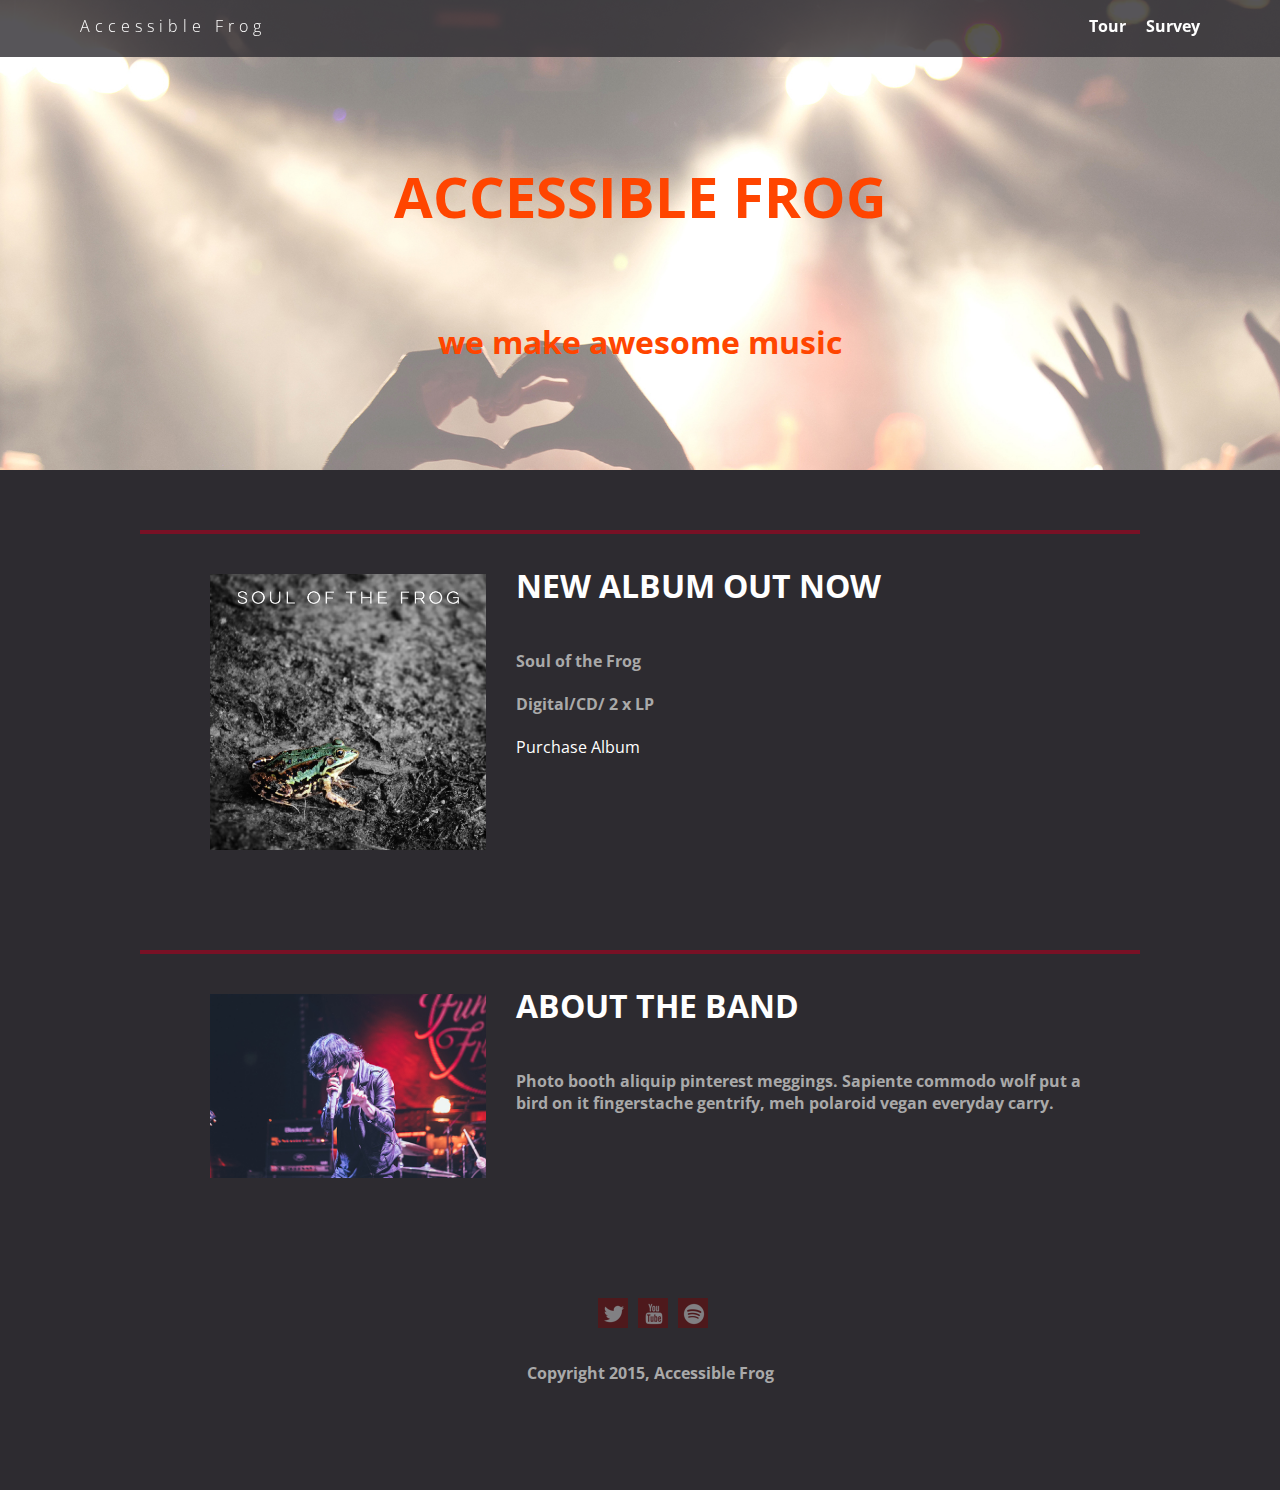
<file: index.html>
<!doctype html>
<html lang="en">
  <head>
      <meta charset="utf-8">
      <link href="css/styles.css" rel="stylesheet" type="text/css" />
      <meta name="viewport" content="width=device-width, initial-scale=1, maximum-scale=1, user-scalable=0"/>
      <link href='https://fonts.googleapis.com/css?family=Open+Sans:400,300,600' rel='stylesheet' type='text/css'>
      <title>Accessible Frog</title>
  </head>

  <body>
    <div class="main-nav">
      <ul class="nav">
        <li class="name"><a href="#">Accessible Frog</a></li>
        <li><a href="tour.html">Tour</a></li>
        <li><a href="survey.html">Survey</a></li>
      </ul>
    </div>

    <header>
        <div class="poster">
            <h1 class="poster-text1">ACCESSIBLE FROG</h1><br>
            <h2 class="poster-text2">we make awesome music</h2>
        </div>
    </header>

    <main>
      <div class="card">
        <div class="flex">
          <img class="photo" src="img/soul_of_the_frog.jpg" alt="Album cover showcasing a frog">
          <div class="information">
            <h4 class="heading">New album out now</h4>
            <h4>Soul of the Frog</h4>
            <h4>Digital/CD/ 2 x LP</h4>
            <a href="#" class="buy">Purchase Album</a>
          </div>
        </div>
      </div>

      <div class="card">
        <div class="flex">
          <img class="photo" src= "img/lead_singer.jpg" alt="Picture of lead singer">
          <div class="information">
            <h4 class="heading">About the band</h4>
            <h4>Photo booth aliquip pinterest meggings. Sapiente commodo wolf put a bird on it fingerstache gentrify, meh polaroid vegan everyday carry.</h4>
          </div>
        </div>
      </div>
    </main>

    <footer>
        <a href="#" class="social twitter"><img src="img/twitter-32.png" width="32" height="32" title="Twitter Link" alt="Twitter Link"></a>
        <a href="#" class="social youtube"><img src="img/youtube-32.png" width="32" height="32" title="YouTube Link" alt="YouTube Link"></a>
        <a href="#" class="social spotify"><img src="img/spotify-32.png" width="32" height="32" title="Spotify Link" alt="Spotify Link"></a>
        <h5 class="copyright">Copyright 2015, Accessible Frog</h5>
    </footer>

  </body>
</html>
</file>
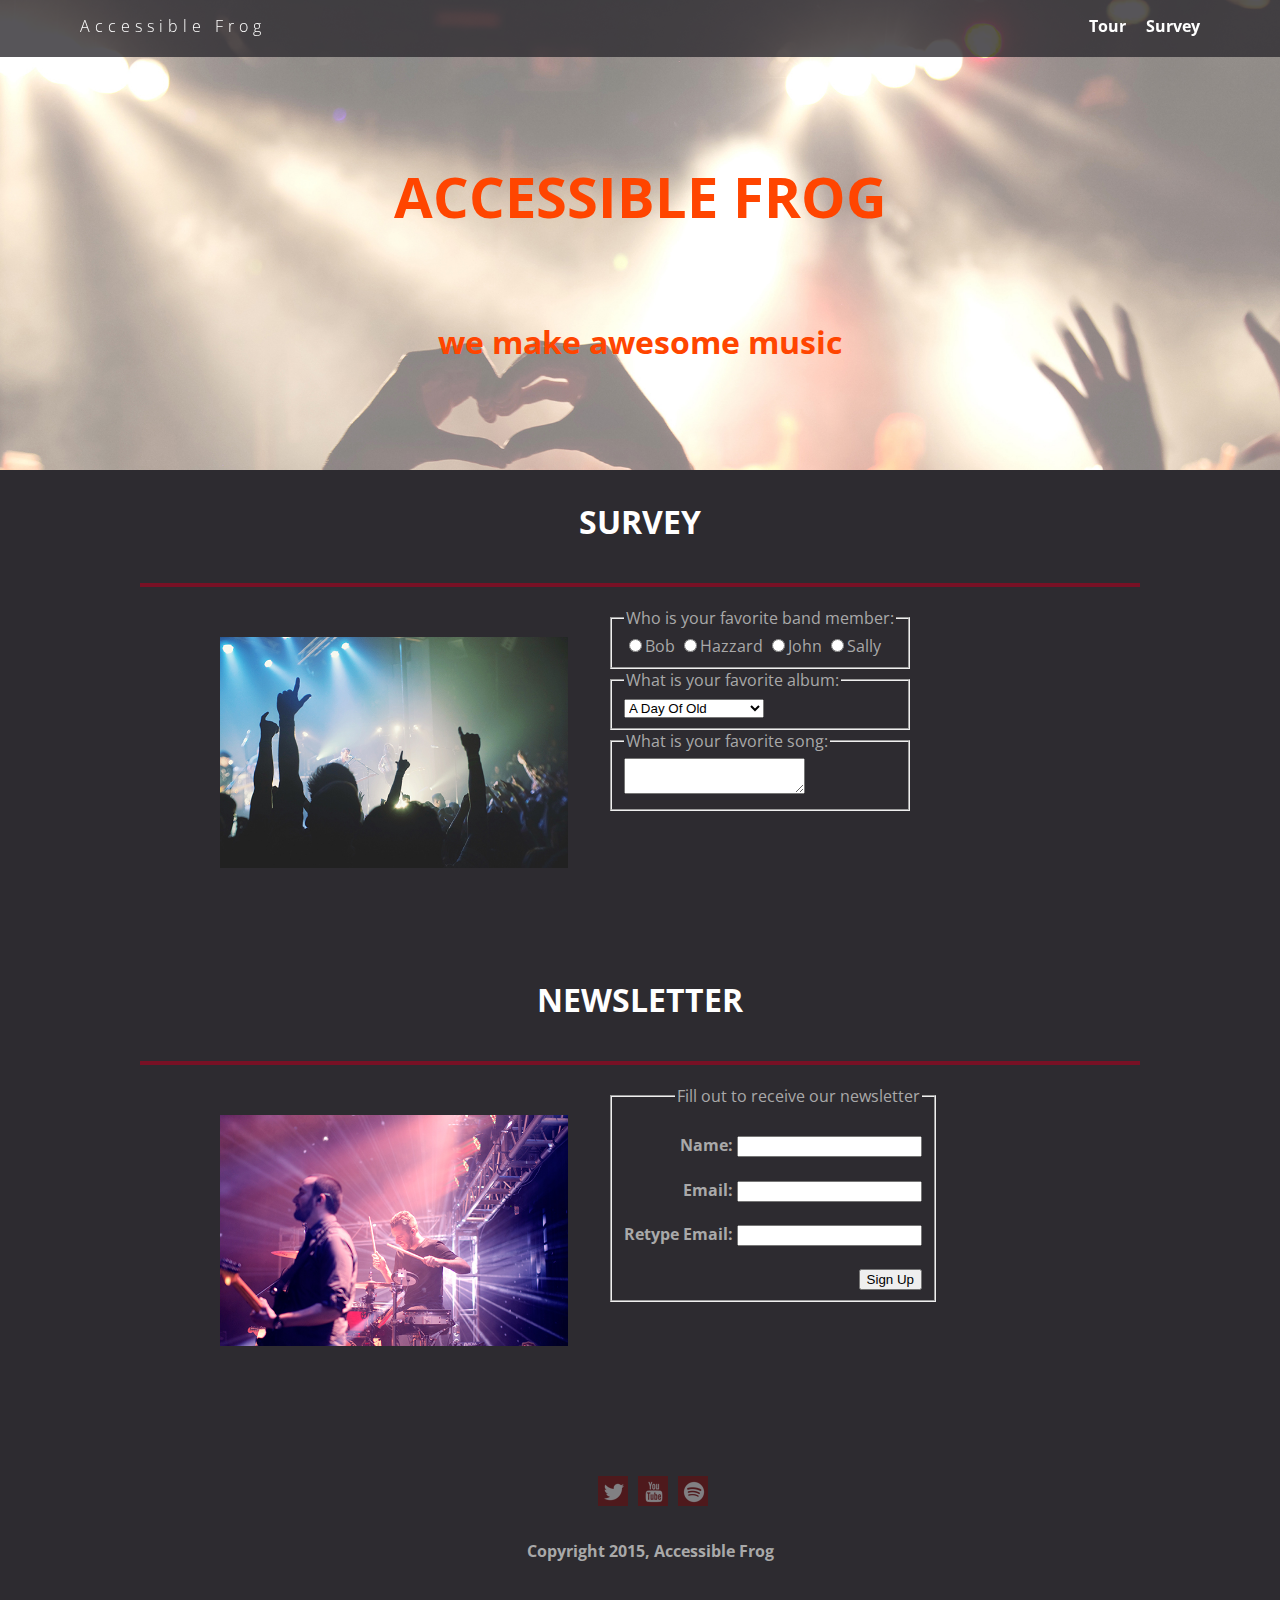
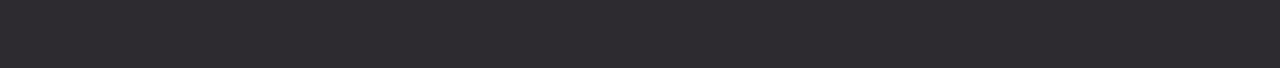
<file: survey.html>
<!doctype html>
<html lang="en">
  <head>
    <meta charset="utf-8">
    <link href="css/styles.css" rel="stylesheet" type="text/css" />
    <link href="css/survey.css" rel="stylesheet" type="text/css" />
    <meta name="viewport" content="width=device-width, initial-scale=1, maximum-scale=1, user-scalable=0"/>
    <link href='https://fonts.googleapis.com/css?family=Open+Sans:400,300,600' rel='stylesheet' type='text/css'>
    <title>Accessible Frog</title>
  </head>

  <body>
    <div class="main-nav">
      <ul class="nav">
        <li class="name"><a href="index.html">Accessible Frog</a></li>
        <li><a href="tour.html">Tour</a></li>
        <li><a href="#">Survey</a></li>
      </ul>
    </div>

    <header>
        <div class="poster">
            <h1 class="poster-text1">ACCESSIBLE FROG</h1><br>
            <h2 class="poster-text2">we make awesome music</h2>
        </div>
    </header>

    <main>
      <h3 class= "heading">Survey</h3>
      <div class="card">
        <div class="flex">
          <img class="photo" src= "img/concert01.jpg" alt= "Picture of fans having a good time">
          <div class="container">
            <form class = "survey">
                <fieldset>
                  <legend>Who is your favorite band member:</legend>
                    <input type="radio" id="bob" name="res" value="Bob"><label for="bob">Bob</label>
                    <input type="radio" id="hazzard" name="res" value="Hazzard"><label for="hazzard">Hazzard</label>
                  <input type="radio" id="john" name="res" value="John"><label for="john">John</label>
                  <input type="radio" id="sally" name="res" value="Sally"><label for="sally">Sally</label>
                </fieldset>

                <fieldset>
                  <legend id="fav-album">What is your favorite album:</legend>
                  <select id="albums" name="select">
                    <option value="1">A Day Of Old</option>
                    <option value="2">Diamond Fireworks</option>
                    <option value="3">Enjoy Your Desire</option>
                    <option value="4">Finding My Shadow</option>
                    <option value="5">Heroic Forever</option>
                    <option value="6">Midnight Fires</option>
                    <option value="7">Music Of My Life</option>
                    <option value="8">Party For An Angel</option>
                    <option value="9">Song For Yesterday</option>
                    <option value="10">Street Of The Rider</option>
                    <option value="11">This Is For You</option>
                  </select>
                </fieldset>
                
                <fieldset>
                  <legend>What is your favorite song:</legend>
                    <label for="text1"></label>
                  <textarea id="text1"></textarea>
                </fieldset>
            </form>
          </div>
        </div>
      </div>
      <h3 class= "heading">Newsletter</h3>
      <div class="card">
        <div class="flex">
          <img class="photo" src= "img/the_band.jpg" alt= "Picture of the band">
            <div class="container">
              <form class="newsletter">
                  <fieldset>
                      <legend>Fill out to receive our newsletter</legend>
                      <h4><label for="name">Name: </label><input id="name" type ="text" name="textfield"></h4>
                      <h4><label for="email">Email: </label><input id="email" type ="email" name="textfield"></h4>
                      <h4><label for="re-email">Retype Email: </label><input id="re-email" type ="email" name="textfield"></h4>
                      <button id="submit" type="submit">Sign Up</button>
                  </fieldset>
              </form>
            </div>
        </div>
      </div>
    </main>

    <footer>
        <a href="#" class="social twitter"><img src="img/twitter-32.png" width="32" height="32" title="Twitter Link" alt="Twitter Link"></a>
        <a href="#" class="social youtube"><img src="img/youtube-32.png" width="32" height="32" title="YouTube Link" alt="YouTube Link"></a>
        <a href="#" class="social spotify"><img src="img/spotify-32.png" width="32" height="32" title="Spotify Link" alt="Spotify Link"></a>
        <h5 class="copyright">Copyright 2015, Accessible Frog</h5>
    </footer>
  </body>
</html>
</file>
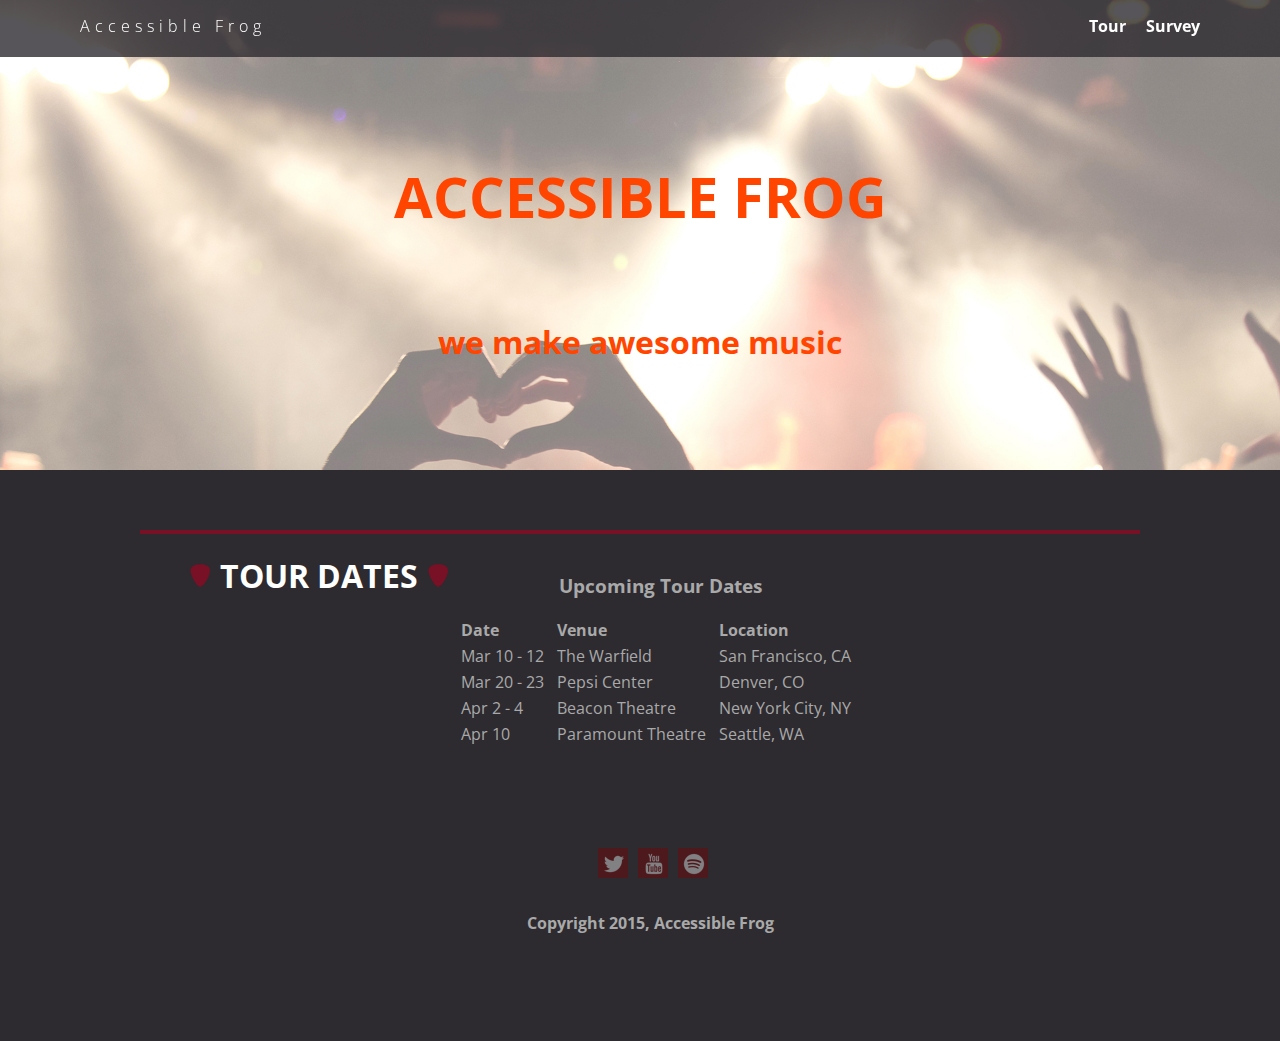
<file: tour.html>
<!doctype html>
<html lang="en">
  <head>
      <meta charset="utf-8">
      <link href="css/styles.css" rel="stylesheet" type="text/css" />
      <link href="css/tour.css" rel="stylesheet" type="text/css" />
      <meta name="viewport" content="width=device-width, initial-scale=1, maximum-scale=1, user-scalable=0"/>
      <link href='https://fonts.googleapis.com/css?family=Open+Sans:400,300,600' rel='stylesheet' type='text/css'>
      <title>Accessible Frog</title>
  </head>

  <body>
    <div class="main-nav">
      <ul class="nav">
        <li class="name"><a href="index.html">Accessible Frog</a></li>
        <li><a href="#">Tour</a></li>
        <li><a href="survey.html">Survey</a></li>
      </ul>
    </div>

    <header>
        <div class="poster">
            <h1 class="poster-text1">ACCESSIBLE FROG</h1><br>
            <h2 class="poster-text2">we make awesome music</h2>
        </div>
    </header>

    <main >
      <div class="card">
        <div class="flex">
        <!-- The following images are decorative for this project. -->
        <!-- Please see the project instructions for information on how to handle these. -->
          <img class="pick" src= "img/guitar_pick.png" alt="">
          <h3 class= "heading">Tour Dates</h3>
          <img class="pick" src= "img/guitar_pick.png" alt="">
            <table>
                <caption><h3>Upcoming Tour Dates</h3></caption>
                <tr>
                    <th scope="col">Date</th>
                    <th scope="col">Venue</th>
                    <th scope="col">Location</th>
                </tr>
                <tr>
                    <td>Mar 10 - 12</td>
                    <td>The Warfield</td>
                    <td>San Francisco, CA</td>
                </tr>
                <tr>
                    <td>Mar 20 - 23</td>
                    <td>Pepsi Center</td>
                    <td>Denver, CO</td>
                </tr>
                <tr>
                    <td>Apr 2 - 4</td>
                    <td>Beacon Theatre</td>
                    <td>New York City, NY</td>
                </tr>
                <tr>
                    <td>Apr 10</td>
                    <td>Paramount Theatre</td>
                    <td>Seattle, WA</td>
                </tr>
            </table>
        </div>
      </div>
    </main>
    
    <footer>
        <a href="#" class="social twitter"><img src="img/twitter-32.png" width="32" height="32" title="Twitter Link" alt="Twitter Link"></a>
        <a href="#" class="social youtube"><img src="img/youtube-32.png" width="32" height="32" title="YouTube Link" alt="YouTube Link"></a>
        <a href="#" class="social spotify"><img src="img/spotify-32.png" width="32" height="32" title="Spotify Link" alt="Spotify Link"></a>
        <h5 class="copyright">Copyright 2015, Accessible Frog</h5>
    </footer>
  </body>
</html>
</file>
<file: css/styles.css>
/* Global Layout Set-up */
* {
  box-sizing: border-box;
}

body {
  margin: 0;
  padding: 0;
  text-align: center;
  font-family: 'Open Sans', sans-serif;
  color: darkgrey;
  background: #2d2b30;
}

/* Link Styles */

a {
  text-decoration: none;
  color: white;
}

a:hover {
  color: #999;
}

/* Section Styles */

.main-nav {
  width: 100%;
  background: rgba(45, 43, 48, 0.8);
  min-height: 30px;
  padding: 10px;
  position: fixed;
  text-align: center;
}

.nav {
  display: flex;
  justify-content: space-around;
  font-weight: 700;
  list-style-type: none;
  margin: 0 auto;
  padding: 0;
}

.nav .name {
  display: block;
  margin-right: auto;
  color: white;
  letter-spacing: 5px;
}

.nav li {
  padding: 5px 10px 10px 10px;
}

.nav a {
  transition: all .5s;
}

.nav a:hover {
  color: orangered;
}

header {
  text-align: center;
  background: url('../img/concert02_no_text.jpg') no-repeat top center ;
  background-size: cover;
  overflow: hidden;
  padding-top: 60px;
  height: 350px;
}

.poster {
    padding-top: 60px;
}

.poster-text1 {
    color: orangered;
    font-size: 3.5em;
}

.poster-text2 {
    color: orangered;
    font-size: 2em;
}

.tag {
  color: black;
  padding: 10px;
  letter-spacing: 5px;
}

.name{
  font-weight: 300;
}

header .name{
  font-size: 3em;
}
.tagline {
  font-weight: 600;
  padding: 20px;
  text-transform: uppercase;
  color: #781125
}

.card {
  margin: 30px;
  padding: 20px 40px 40px;
  text-align: left;
  border-top: 4px solid #781125;
  clear: both;
}
.card:hover {
  border-color: white;
}


.photo{
  display: block;
  width: 200px;
  height: 0%;
  margin: 0 auto;
}

.information{
  width: 100%;
  text-align: center;
  /*display: inline-block;
  position: absolute;*/
}

.heading{
  font-size: 2em;
  text-transform: uppercase;
  color: white;
  margin-top: 10px;
}

caption {
    text-align: center;
}

.flex {
    align-content: center;
}

td {
    padding-right: 10px;
}

/* Footer styles */

footer {
  width: 100%;
  min-height: 30px;
  padding: 20px 0 40px 20px;
}

footer .copyright {
  top: -8px;
  font-size: .75em;
}

footer ul {
  list-style-type: none;
  margin: 0;
  padding: 0;
}

footer ul li {
  display: inline-block;
}

#albums:focus {
    background-color: orangered;
}

#text1:focus {
    background-color: orangered;
}

#name:focus {
    background-color: orangered;
}

#email:focus {
    background-color: orangered;
}

#re-email:focus {
    background-color: orangered;
}

#submit:focus {
    background-color: orangered;
}

a.social {
  display: inline-block;
  margin-left: 5px;
  width: 30px;
  height: 30px;
  background-size: 30px 30px;
  opacity: .4;
  transition: all .5s;
}

a.twitter {
    background-color: maroon;
}

a.twitter:hover {
    background-color: blue;
}

a.youtube {
    background-color: maroon;
}

a.youtube:hover {
    background-color: blue;
}

a.spotify {
    background-color: maroon;
}

a.spotify:hover {
    background-color: blue;
}

a.social:hover {
  opacity: 1;
}

.clearfix {
  clear: both;
}

/* Styles for larger screens */
@media screen and (min-width: 840px) {

  .flex {
    display: -ms-flexbox;      /* TWEENER - IE 10 */
    display: flex;
    max-width: 1200px;
    -ms-flex-pack: distribute;
  }

  header {
    min-height: 470px;
  }

  .nav {
    max-width: 1200px;
    padding: 0 30px;
  }


  main {
    padding-top: 20px;
  }

  main p {
    line-height: 1.6em;
  }

  .card{
    margin: 40px auto;
    padding: 20px 40px 40px;
    width: 80%;
    max-width: 1000px;
  }

  .photo{
    width: 30%;
    margin: 20px 30px;
  }

  .information{
    text-align: left;
  }

  footer {
    font-size: 1.3em;
    max-width: 1200px;
    margin: 40px auto;
  }
}
</file>
<file: css/survey.css>
/* Survey page styles */

.photo{
  width: 60%;
  padding: 10px;
}

form {
  margin: 0 auto;
  text-align: left;
  display: inline-block;
}

.container{
  text-align: center;
}
.newsletter{
  text-align: right;

}


/* Styles for larger screens */
@media screen and (min-width: 840px) {
  .photo{
    width: 40%;
  }
}
</file>
<file: css/tour.css>
/* Tour page styles */

pre {
  font-family: 'Open Sans', sans-serif;
}

.heading{
  display: inline-block;
  margin: 0;
}

.pick{
  width: 40px;
  height: 0%;
  padding: 10px;
}
</file>
